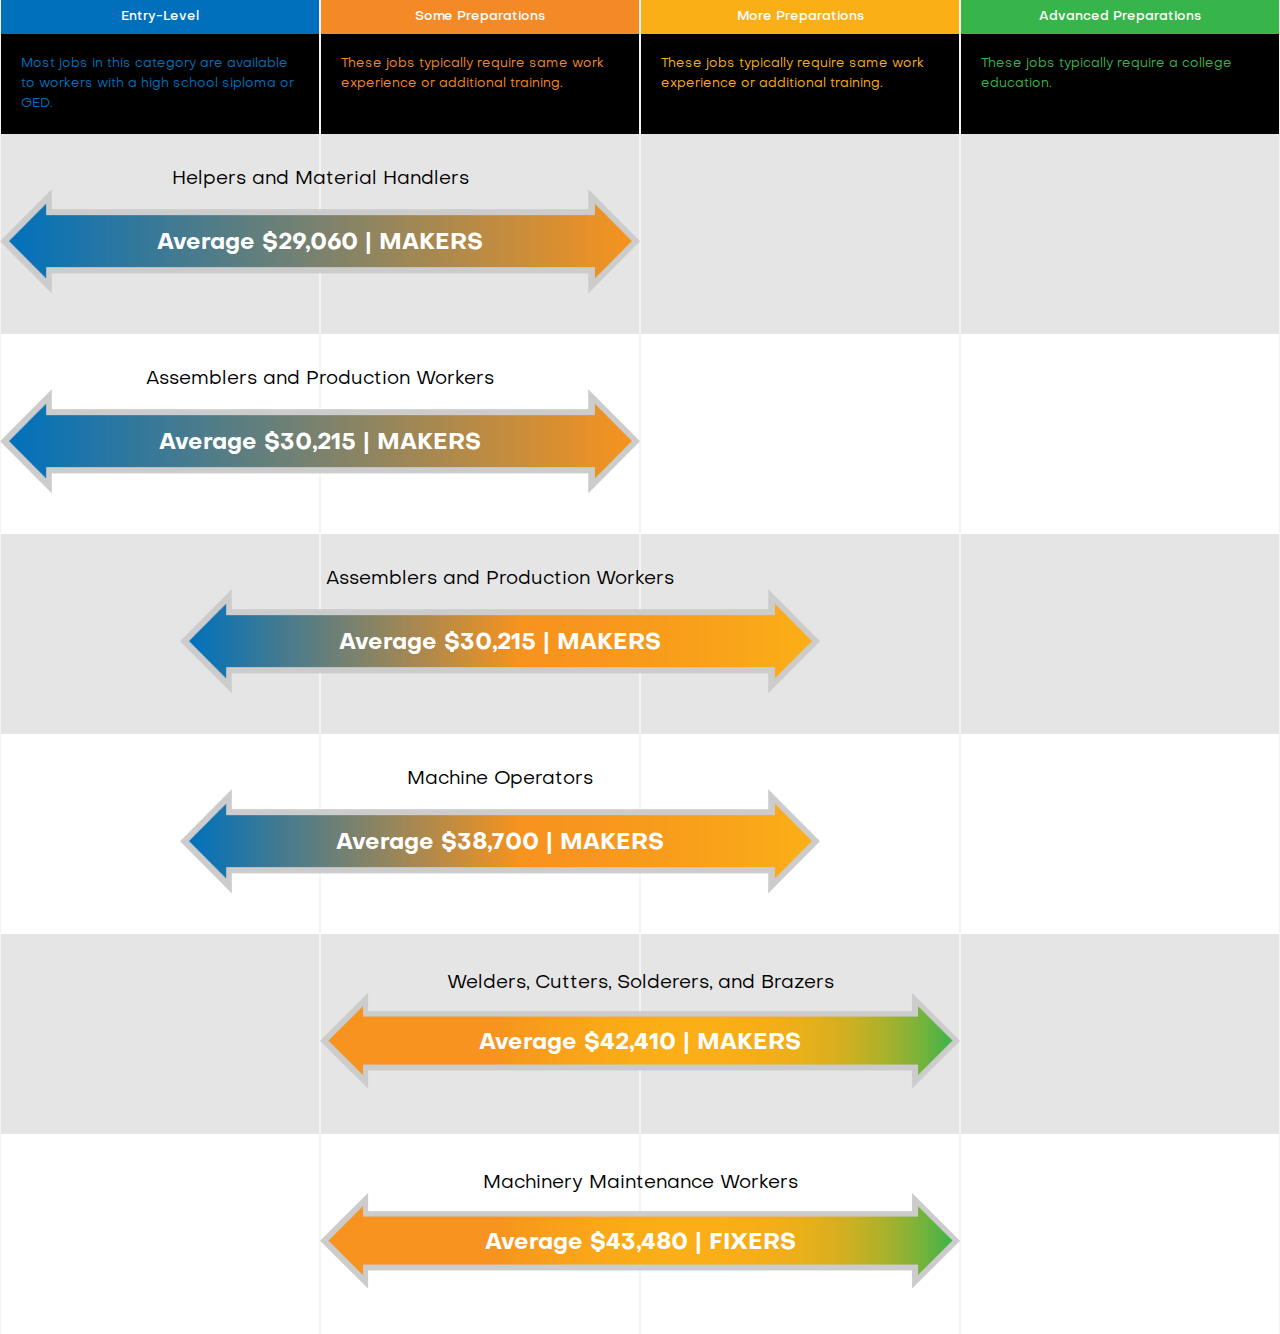
<file: index.html>
<!DOCTYPE html>
<head>
	<title>promfg</title>
	<link rel="stylesheet"  type="text/css" href="css/style.css">
</head>
<html>
<body>
<div class="main-section">
    <div class="container">
        <div class="inner-box">
            <div class="box1 box">
                <h2>Entry-Level</h2>
                <div class="peragraph">
                    <p>Most jobs in this category are available to workers with a high school siploma or GED.</p>
                </div>
            </div>
            <div class="box2 box">
                <h2>Some Preparations</h2>
                <div class="peragraph">
                    <p>These jobs typically require same work experience or additional training.</p>
                </div>
            </div>
            <div class="box3 box">
                <h2>More Preparations</h2>
                <div class="peragraph">
                    <p>These jobs typically require same work experience or additional training.</p>
                </div>
            </div>
            <div class="box4 box">
                <h2>Advanced Preparations</h2>
                <div class="peragraph">
                    <p>These jobs typically require a college education.</p>
                </div>
            </div>
        </div>
        <div class="bottom-section">
            <div class="box-inner-botom" style="position: relative;">
                 <div class="bottom-inner" style="display: flex;background: #e5e5e5;min-height: 200px;">
                    <div class="bottom-box" style="	width: 25%;border-left: 1px solid #f3f4f3;border-right: 1px solid #f3f4f3;"></div>
                    <div class="bottom-box" style="	width: 25%;border-left: 1px solid #f3f4f3;border-right: 1px solid #f3f4f3;"></div>
                    <div class="bottom-box" style="	width: 25%;border-left: 1px solid #f3f4f3;border-right: 1px solid #f3f4f3;"></div>
                    <div class="bottom-box" style="	width: 25%;border-left: 1px solid #f3f4f3;border-right: 1px solid #f3f4f3;"></div>
                </div>
                <div class="image-box-main" style="position: absolute; top: 50%;text-align: center;left: 0;width: 50%;transform: translatey(-50%);">
                    <h3 style="font-size: 19px;font-weight: 400;">Helpers and Material Handlers</h3>
                    <div class="image-box" style="position: relative;">
                        <img src="images/1.png"  alt="img" style="width:100%;">
                        <h4 style="position: absolute;top: 50%;transform: translatey(-50%);color: #fff;font-size: 2.5vh;font-weight: bold; margin: 0 auto;left: 0;right: 0;">Average $29,060 | MAKERS</h4>
                    </div>
                </div>
            </div>
            <div class="box-inner-botom"  style="position: relative;">
                <div class="bottom-inner bg-white" style="display: flex;background: #ffff;min-height: 200px;">
                   <div class="bottom-box" style="	width: 25%;border-left: 1px solid #f3f4f3;border-right: 1px solid #f3f4f3;"></div>
                   <div class="bottom-box" style="	width: 25%;border-left: 1px solid #f3f4f3;border-right: 1px solid #f3f4f3;"></div>
                   <div class="bottom-box" style="	width: 25%;border-left: 1px solid #f3f4f3;border-right: 1px solid #f3f4f3;"></div>
                   <div class="bottom-box" style="	width: 25%;border-left: 1px solid #f3f4f3;border-right: 1px solid #f3f4f3;"></div>
               </div>
               <div class="image-box-main" style="position: absolute; top: 50%;text-align: center;left: 0;width: 50%;transform: translatey(-50%);">
                   <h3 style="font-size: 19px;font-weight: 400;">Assemblers and Production Workers</h3>
                   <div class="image-box" style="position: relative;">
                       <img src="images/1.png"  alt="img" style="width:100%;">
                       <h4 style="position: absolute;top: 50%;transform: translatey(-50%);color: #fff;font-size: 2.5vh;font-weight: bold; margin: 0 auto;left: 0;right: 0;">Average $30,215 | MAKERS</h4>
                   </div>
               </div>
           </div>
           <div class="box-inner-botom box-bottom-3"  style="position: relative;">
            <div class="bottom-inner" style="display: flex;background: #e5e5e5;min-height: 200px;">
               <div class="bottom-box" style="	width: 25%;border-left: 1px solid #f3f4f3;border-right: 1px solid #f3f4f3;"></div>
               <div class="bottom-box" style="	width: 25%;border-left: 1px solid #f3f4f3;border-right: 1px solid #f3f4f3;"></div>
               <div class="bottom-box" style="	width: 25%;border-left: 1px solid #f3f4f3;border-right: 1px solid #f3f4f3;"></div>
               <div class="bottom-box" style="	width: 25%;border-left: 1px solid #f3f4f3;border-right: 1px solid #f3f4f3;"></div>
           </div>
           <div class="image-box-main" style="position: absolute; top: 50%;text-align: center;left: 180px;width: 50%;transform: translatey(-50%);">
               <h3 style="font-size: 19px;font-weight: 400;">Assemblers and Production Workers</h3>
               <div class="image-box" style="position: relative;">
                   <img src="images/4.png"  alt="img" style="width:100%;">
                   <h4 style="position: absolute;top: 50%;transform: translatey(-50%);color: #fff;font-size: 2.5vh;font-weight: bold; margin: 0 auto;left: 0;right: 0;">Average $30,215 | MAKERS</h4>
               </div>
           </div>
       </div>
       <div class="box-inner-botom box-bottom-3"  style="position: relative;">
        <div class="bottom-inner bg-white" style="display: flex;background: #ffff;min-height: 200px;">
           <div class="bottom-box" style="	width: 25%;border-left: 1px solid #f3f4f3;border-right: 1px solid #f3f4f3;"></div>
           <div class="bottom-box" style="	width: 25%;border-left: 1px solid #f3f4f3;border-right: 1px solid #f3f4f3;"></div>
           <div class="bottom-box" style="	width: 25%;border-left: 1px solid #f3f4f3;border-right: 1px solid #f3f4f3;"></div>
           <div class="bottom-box" style="	width: 25%;border-left: 1px solid #f3f4f3;border-right: 1px solid #f3f4f3;"></div>
       </div>
       <div class="image-box-main" style="position: absolute; top: 50%;text-align: center;left: 180px;width: 50%;transform: translatey(-50%);">
           <h3 style="font-size: 19px;font-weight: 400;">Machine Operators</h3>
           <div class="image-box" style="position: relative;">
               <img src="images/4.png"  alt="img" style="width:100%;">
               <h4 style="position: absolute;top: 50%;transform: translatey(-50%);color: #fff;font-size: 2.5vh;font-weight: bold; margin: 0 auto;left: 0;right: 0;">Average $38,700 | MAKERS</h4>
           </div>
       </div>
   </div>
   <div class="box-inner-botom box-bottom-green"  style="position: relative;">
    <div class="bottom-inner" style="display: flex;background: #e5e5e5;min-height: 200px;">
       <div class="bottom-box" style="	width: 25%;border-left: 1px solid #f3f4f3;border-right: 1px solid #f3f4f3;"></div>
       <div class="bottom-box" style="	width: 25%;border-left: 1px solid #f3f4f3;border-right: 1px solid #f3f4f3;"></div>
       <div class="bottom-box" style="	width: 25%;border-left: 1px solid #f3f4f3;border-right: 1px solid #f3f4f3;"></div>
       <div class="bottom-box" style="	width: 25%;border-left: 1px solid #f3f4f3;border-right: 1px solid #f3f4f3;"></div>
   </div>
   <div class="image-box-main" style="position: absolute; top: 50%;text-align: center;left: 0;width: 50%;left: 50%;transform: translate(-50%,-50%);">
       <h3 style="font-size: 19px;font-weight: 400;">Welders, Cutters, Solderers, 
        and Brazers</h3>
       <div class="image-box" style="position: relative;">
           <img src="images/2.png"  alt="img" style="width:100%;">
           <h4 style="position: absolute;top: 50%;transform: translatey(-50%);color: #fff;font-size: 2.5vh;font-weight: bold; margin: 0 auto;left: 0;right: 0;">Average $42,410 | MAKERS</h4>
       </div>
   </div>
</div>
<div class="box-inner-botom box-bottom-green"  style="position: relative;">
    <div class="bottom-inner bg-white" style="display: flex;background: #ffff;min-height: 200px;">
       <div class="bottom-box" style="	width: 25%;border-left: 1px solid #f3f4f3;border-right: 1px solid #f3f4f3;"></div>
       <div class="bottom-box" style="	width: 25%;border-left: 1px solid #f3f4f3;border-right: 1px solid #f3f4f3;"></div>
       <div class="bottom-box" style="	width: 25%;border-left: 1px solid #f3f4f3;border-right: 1px solid #f3f4f3;"></div>
       <div class="bottom-box" style="	width: 25%;border-left: 1px solid #f3f4f3;border-right: 1px solid #f3f4f3;"></div>
   </div>
   <div class="image-box-main" style="position: absolute; top: 50%;text-align: center;left: 0;width: 50%;left: 50%;transform: translate(-50%,-50%);">
       <h3 style="font-size: 19px;font-weight: 400;"> Machinery Maintenance Workers</h3>
       <div class="image-box" style="position: relative;">
           <img src="images/2.png" alt="img" style="width:100%;">
           <h4 style="position: absolute;top: 50%;transform: translatey(-50%);color: #fff;font-size: 2.5vh;font-weight: bold; margin: 0 auto;left: 0;right: 0;">Average $43,480 | FIXERS</h4>
       </div>
   </div>
</div>
        </div>
    </div>
</div>
</body>
</html>
</file>
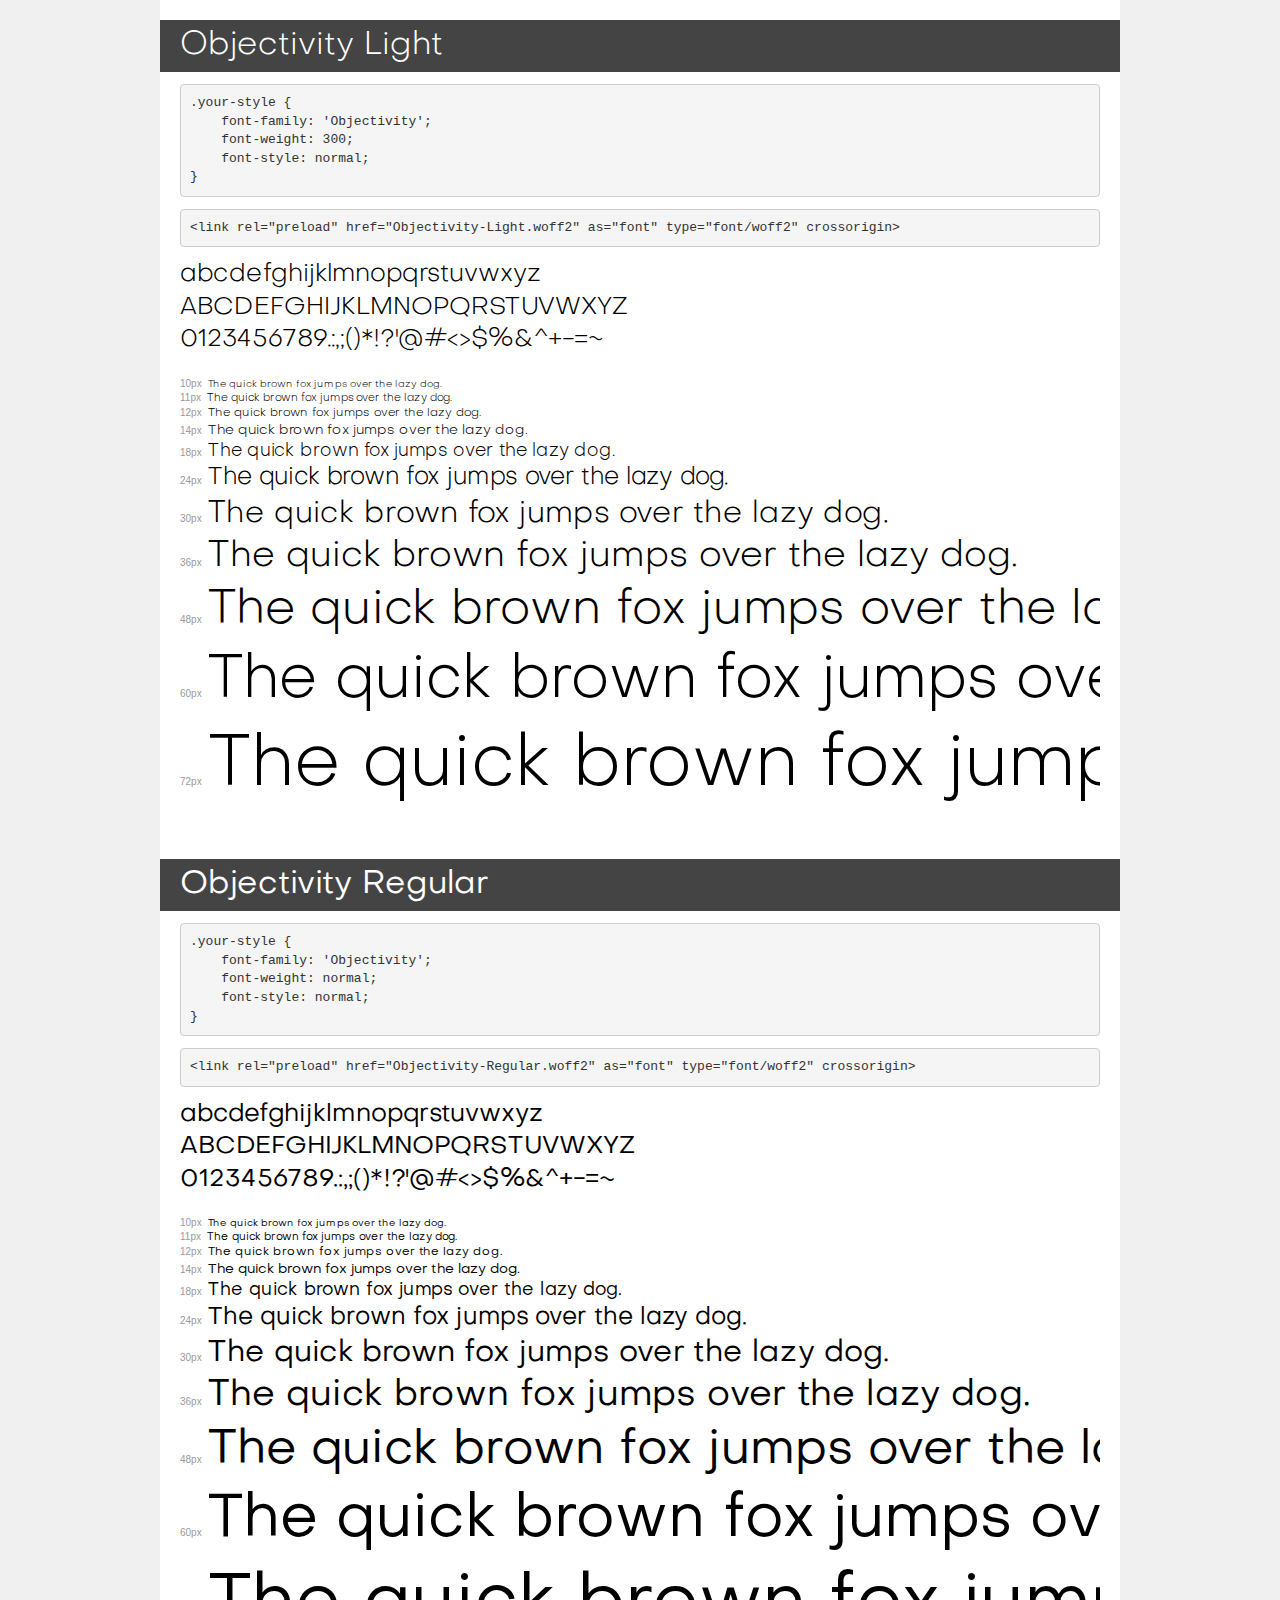
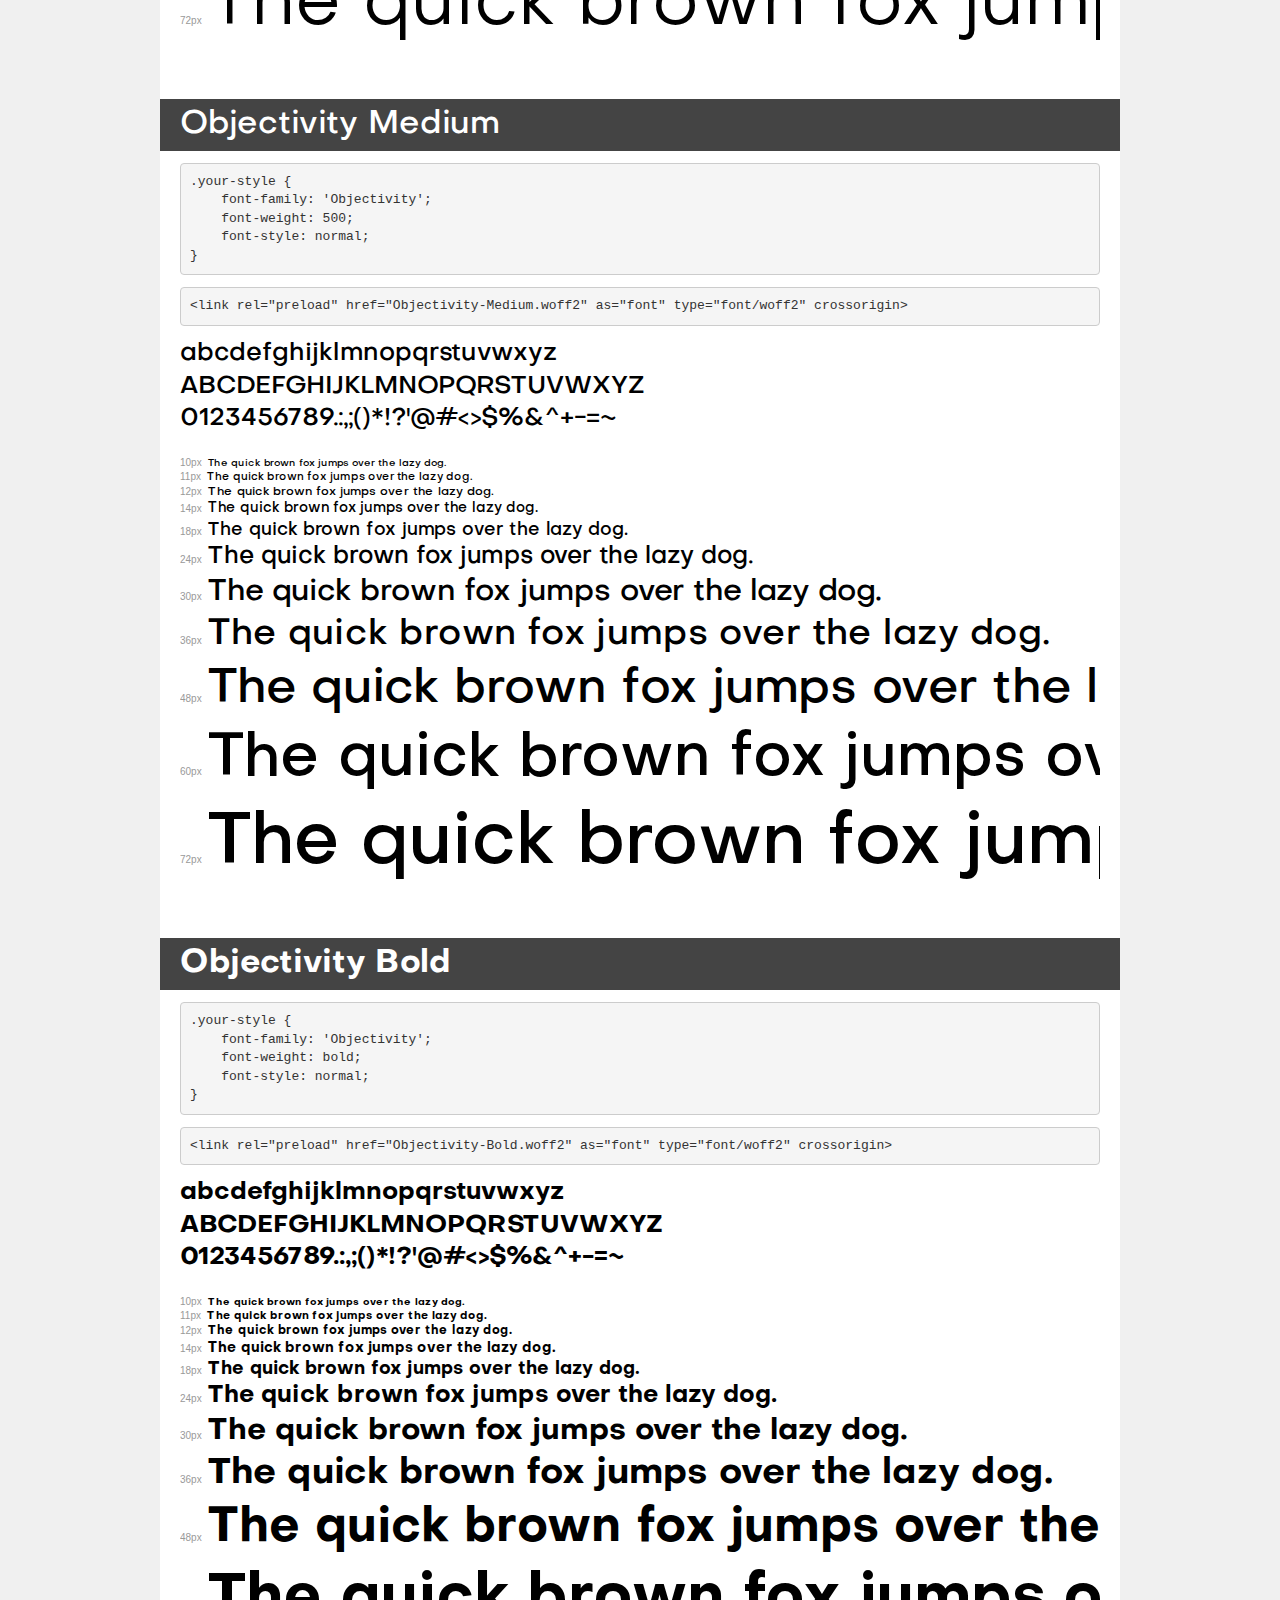
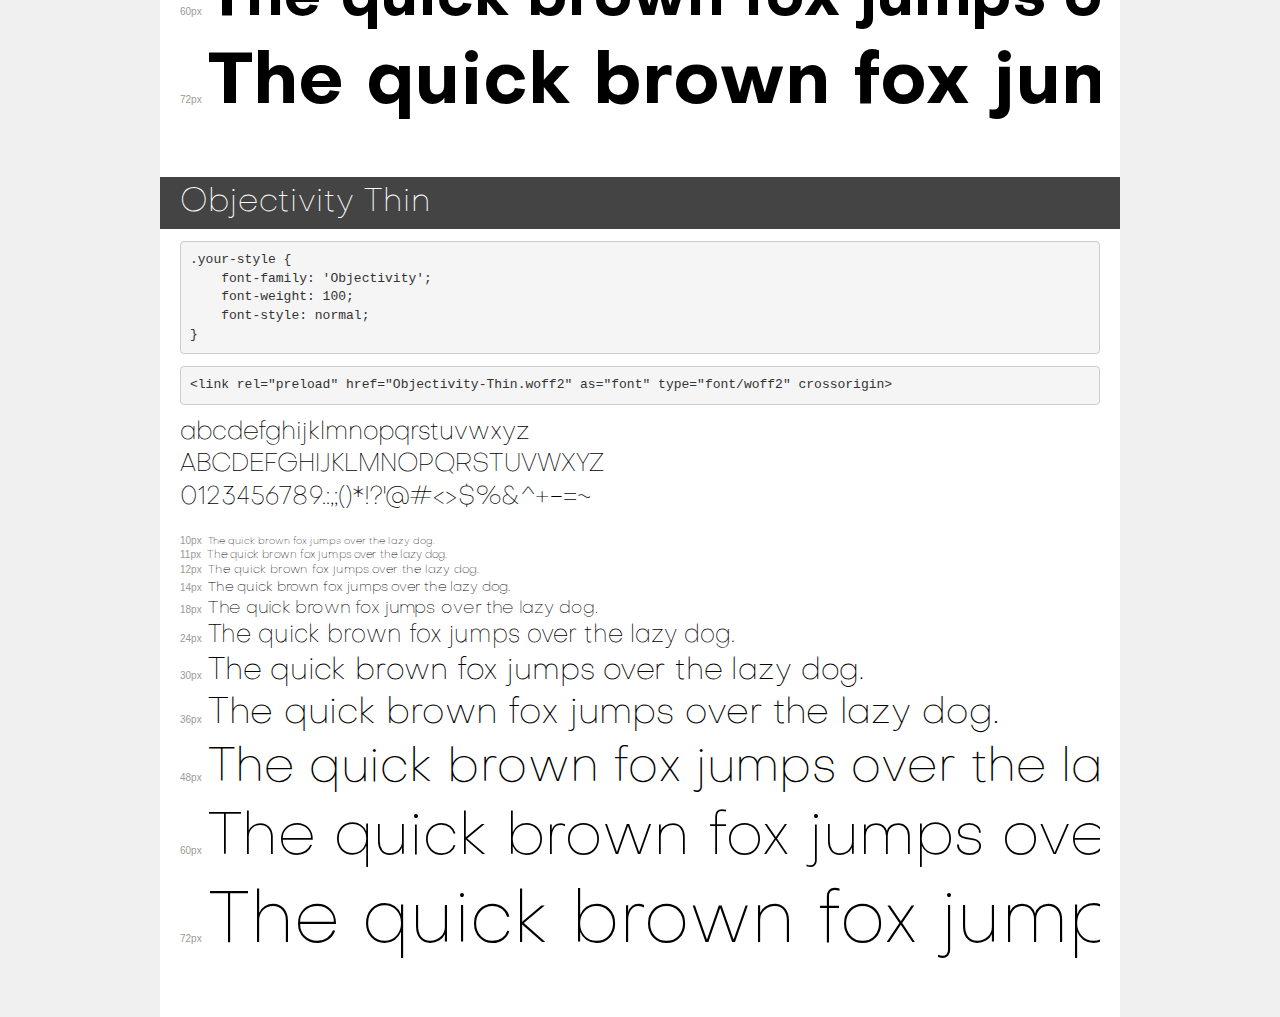
<file: fonts/demo.html>
<!DOCTYPE html>
<html lang="en">
<head>
    <meta charset="utf-8">
    <meta http-equiv="X-UA-Compatible" content="IE=edge">
    <meta name="viewport" content="width=device-width, initial-scale=1">
    <meta name="robots" content="noindex, noarchive">
    <meta name="format-detection" content="telephone=no">
    <title>Transfonter demo</title>
    <link href="stylesheet.css" rel="stylesheet">
    <style>
        /*
        http://meyerweb.com/eric/tools/css/reset/
        v2.0 | 20110126
        License: none (public domain)
        */
        html, body, div, span, applet, object, iframe,
        h1, h2, h3, h4, h5, h6, p, blockquote, pre,
        a, abbr, acronym, address, big, cite, code,
        del, dfn, em, img, ins, kbd, q, s, samp,
        small, strike, strong, sub, sup, tt, var,
        b, u, i, center,
        dl, dt, dd, ol, ul, li,
        fieldset, form, label, legend,
        table, caption, tbody, tfoot, thead, tr, th, td,
        article, aside, canvas, details, embed,
        figure, figcaption, footer, header, hgroup,
        menu, nav, output, ruby, section, summary,
        time, mark, audio, video {
            margin: 0;
            padding: 0;
            border: 0;
            font-size: 100%;
            font: inherit;
            vertical-align: baseline;
        }
        /* HTML5 display-role reset for older browsers */
        article, aside, details, figcaption, figure,
        footer, header, hgroup, menu, nav, section {
            display: block;
        }
        body {
            line-height: 1;
        }
        ol, ul {
            list-style: none;
        }
        blockquote, q {
            quotes: none;
        }
        blockquote:before, blockquote:after,
        q:before, q:after {
            content: '';
            content: none;
        }
        table {
            border-collapse: collapse;
            border-spacing: 0;
        }
        /* demo styles */
        body {
            background: #f0f0f0;
            color: #000;
        }
        .page {
            background: #fff;
            width: 920px;
            margin: 0 auto;
            padding: 20px 20px 0 20px;
            overflow: hidden;
        }
        .font-container {
            overflow-x: auto;
            overflow-y: hidden;
            margin-bottom: 40px;
            line-height: 1.3;
            white-space: nowrap;
            padding-bottom: 5px;
        }
        h1 {
            position: relative;
            background: #444;
            font-size: 32px;
            color: #fff;
            padding: 10px 20px;
            margin: 0 -20px 12px -20px;
        }
        .letters {
            font-size: 25px;
            margin-bottom: 20px;
        }
        .s10:before {
            content: '10px';
        }
        .s11:before {
            content: '11px';
        }
        .s12:before {
            content: '12px';
        }
        .s14:before {
            content: '14px';
        }
        .s18:before {
            content: '18px';
        }
        .s24:before {
            content: '24px';
        }
        .s30:before {
            content: '30px';
        }
        .s36:before {
            content: '36px';
        }
        .s48:before {
            content: '48px';
        }
        .s60:before {
            content: '60px';
        }
        .s72:before {
            content: '72px';
        }
        .s10:before, .s11:before, .s12:before, .s14:before,
        .s18:before, .s24:before, .s30:before, .s36:before,
        .s48:before, .s60:before, .s72:before {
            font-family: Arial, sans-serif;
            font-size: 10px;
            font-weight: normal;
            font-style: normal;
            color: #999;
            padding-right: 6px;
        }
        pre {
            display: block;
            padding: 9px;
            margin: 0 0 12px;
            font-family: Monaco, Menlo, Consolas, "Courier New", monospace;
            font-size: 13px;
            line-height: 1.428571429;
            color: #333;
            font-weight: normal;
            font-style: normal;
            background-color: #f5f5f5;
            border: 1px solid #ccc;
            overflow-x: auto;
            border-radius: 4px;
        }
        /* responsive */
        @media (max-width: 959px) {
            .page {
                width: auto;
                margin: 0;
            }
        }
    </style>
</head>
<body>
<div class="page">
    <div class="demo">
        <h1 style="font-family: 'Objectivity'; font-weight: 300; font-style: normal;">Objectivity Light</h1>
        <pre title="Usage">.your-style {
    font-family: 'Objectivity';
    font-weight: 300;
    font-style: normal;
}</pre>
        <pre title="Preload (optional)">
&lt;link rel=&quot;preload&quot; href=&quot;Objectivity-Light.woff2&quot; as=&quot;font&quot; type=&quot;font/woff2&quot; crossorigin&gt;</pre>
        <div class="font-container" style="font-family: 'Objectivity'; font-weight: 300; font-style: normal;">
            <p class="letters">
                abcdefghijklmnopqrstuvwxyz<br>
ABCDEFGHIJKLMNOPQRSTUVWXYZ<br>
                0123456789.:,;()*!?'@#&lt;&gt;$%&^+-=~
            </p>
            <p class="s10" style="font-size: 10px;">The quick brown fox jumps over the lazy dog.</p>
            <p class="s11" style="font-size: 11px;">The quick brown fox jumps over the lazy dog.</p>
            <p class="s12" style="font-size: 12px;">The quick brown fox jumps over the lazy dog.</p>
            <p class="s14" style="font-size: 14px;">The quick brown fox jumps over the lazy dog.</p>
            <p class="s18" style="font-size: 18px;">The quick brown fox jumps over the lazy dog.</p>
            <p class="s24" style="font-size: 24px;">The quick brown fox jumps over the lazy dog.</p>
            <p class="s30" style="font-size: 30px;">The quick brown fox jumps over the lazy dog.</p>
            <p class="s36" style="font-size: 36px;">The quick brown fox jumps over the lazy dog.</p>
            <p class="s48" style="font-size: 48px;">The quick brown fox jumps over the lazy dog.</p>
            <p class="s60" style="font-size: 60px;">The quick brown fox jumps over the lazy dog.</p>
            <p class="s72" style="font-size: 72px;">The quick brown fox jumps over the lazy dog.</p>
        </div>
    </div>

    <div class="demo">
        <h1 style="font-family: 'Objectivity'; font-weight: normal; font-style: normal;">Objectivity Regular</h1>
        <pre title="Usage">.your-style {
    font-family: 'Objectivity';
    font-weight: normal;
    font-style: normal;
}</pre>
        <pre title="Preload (optional)">
&lt;link rel=&quot;preload&quot; href=&quot;Objectivity-Regular.woff2&quot; as=&quot;font&quot; type=&quot;font/woff2&quot; crossorigin&gt;</pre>
        <div class="font-container" style="font-family: 'Objectivity'; font-weight: normal; font-style: normal;">
            <p class="letters">
                abcdefghijklmnopqrstuvwxyz<br>
ABCDEFGHIJKLMNOPQRSTUVWXYZ<br>
                0123456789.:,;()*!?'@#&lt;&gt;$%&^+-=~
            </p>
            <p class="s10" style="font-size: 10px;">The quick brown fox jumps over the lazy dog.</p>
            <p class="s11" style="font-size: 11px;">The quick brown fox jumps over the lazy dog.</p>
            <p class="s12" style="font-size: 12px;">The quick brown fox jumps over the lazy dog.</p>
            <p class="s14" style="font-size: 14px;">The quick brown fox jumps over the lazy dog.</p>
            <p class="s18" style="font-size: 18px;">The quick brown fox jumps over the lazy dog.</p>
            <p class="s24" style="font-size: 24px;">The quick brown fox jumps over the lazy dog.</p>
            <p class="s30" style="font-size: 30px;">The quick brown fox jumps over the lazy dog.</p>
            <p class="s36" style="font-size: 36px;">The quick brown fox jumps over the lazy dog.</p>
            <p class="s48" style="font-size: 48px;">The quick brown fox jumps over the lazy dog.</p>
            <p class="s60" style="font-size: 60px;">The quick brown fox jumps over the lazy dog.</p>
            <p class="s72" style="font-size: 72px;">The quick brown fox jumps over the lazy dog.</p>
        </div>
    </div>

    <div class="demo">
        <h1 style="font-family: 'Objectivity'; font-weight: 500; font-style: normal;">Objectivity Medium</h1>
        <pre title="Usage">.your-style {
    font-family: 'Objectivity';
    font-weight: 500;
    font-style: normal;
}</pre>
        <pre title="Preload (optional)">
&lt;link rel=&quot;preload&quot; href=&quot;Objectivity-Medium.woff2&quot; as=&quot;font&quot; type=&quot;font/woff2&quot; crossorigin&gt;</pre>
        <div class="font-container" style="font-family: 'Objectivity'; font-weight: 500; font-style: normal;">
            <p class="letters">
                abcdefghijklmnopqrstuvwxyz<br>
ABCDEFGHIJKLMNOPQRSTUVWXYZ<br>
                0123456789.:,;()*!?'@#&lt;&gt;$%&^+-=~
            </p>
            <p class="s10" style="font-size: 10px;">The quick brown fox jumps over the lazy dog.</p>
            <p class="s11" style="font-size: 11px;">The quick brown fox jumps over the lazy dog.</p>
            <p class="s12" style="font-size: 12px;">The quick brown fox jumps over the lazy dog.</p>
            <p class="s14" style="font-size: 14px;">The quick brown fox jumps over the lazy dog.</p>
            <p class="s18" style="font-size: 18px;">The quick brown fox jumps over the lazy dog.</p>
            <p class="s24" style="font-size: 24px;">The quick brown fox jumps over the lazy dog.</p>
            <p class="s30" style="font-size: 30px;">The quick brown fox jumps over the lazy dog.</p>
            <p class="s36" style="font-size: 36px;">The quick brown fox jumps over the lazy dog.</p>
            <p class="s48" style="font-size: 48px;">The quick brown fox jumps over the lazy dog.</p>
            <p class="s60" style="font-size: 60px;">The quick brown fox jumps over the lazy dog.</p>
            <p class="s72" style="font-size: 72px;">The quick brown fox jumps over the lazy dog.</p>
        </div>
    </div>

    <div class="demo">
        <h1 style="font-family: 'Objectivity'; font-weight: bold; font-style: normal;">Objectivity Bold</h1>
        <pre title="Usage">.your-style {
    font-family: 'Objectivity';
    font-weight: bold;
    font-style: normal;
}</pre>
        <pre title="Preload (optional)">
&lt;link rel=&quot;preload&quot; href=&quot;Objectivity-Bold.woff2&quot; as=&quot;font&quot; type=&quot;font/woff2&quot; crossorigin&gt;</pre>
        <div class="font-container" style="font-family: 'Objectivity'; font-weight: bold; font-style: normal;">
            <p class="letters">
                abcdefghijklmnopqrstuvwxyz<br>
ABCDEFGHIJKLMNOPQRSTUVWXYZ<br>
                0123456789.:,;()*!?'@#&lt;&gt;$%&^+-=~
            </p>
            <p class="s10" style="font-size: 10px;">The quick brown fox jumps over the lazy dog.</p>
            <p class="s11" style="font-size: 11px;">The quick brown fox jumps over the lazy dog.</p>
            <p class="s12" style="font-size: 12px;">The quick brown fox jumps over the lazy dog.</p>
            <p class="s14" style="font-size: 14px;">The quick brown fox jumps over the lazy dog.</p>
            <p class="s18" style="font-size: 18px;">The quick brown fox jumps over the lazy dog.</p>
            <p class="s24" style="font-size: 24px;">The quick brown fox jumps over the lazy dog.</p>
            <p class="s30" style="font-size: 30px;">The quick brown fox jumps over the lazy dog.</p>
            <p class="s36" style="font-size: 36px;">The quick brown fox jumps over the lazy dog.</p>
            <p class="s48" style="font-size: 48px;">The quick brown fox jumps over the lazy dog.</p>
            <p class="s60" style="font-size: 60px;">The quick brown fox jumps over the lazy dog.</p>
            <p class="s72" style="font-size: 72px;">The quick brown fox jumps over the lazy dog.</p>
        </div>
    </div>

    <div class="demo">
        <h1 style="font-family: 'Objectivity'; font-weight: 100; font-style: normal;">Objectivity Thin</h1>
        <pre title="Usage">.your-style {
    font-family: 'Objectivity';
    font-weight: 100;
    font-style: normal;
}</pre>
        <pre title="Preload (optional)">
&lt;link rel=&quot;preload&quot; href=&quot;Objectivity-Thin.woff2&quot; as=&quot;font&quot; type=&quot;font/woff2&quot; crossorigin&gt;</pre>
        <div class="font-container" style="font-family: 'Objectivity'; font-weight: 100; font-style: normal;">
            <p class="letters">
                abcdefghijklmnopqrstuvwxyz<br>
ABCDEFGHIJKLMNOPQRSTUVWXYZ<br>
                0123456789.:,;()*!?'@#&lt;&gt;$%&^+-=~
            </p>
            <p class="s10" style="font-size: 10px;">The quick brown fox jumps over the lazy dog.</p>
            <p class="s11" style="font-size: 11px;">The quick brown fox jumps over the lazy dog.</p>
            <p class="s12" style="font-size: 12px;">The quick brown fox jumps over the lazy dog.</p>
            <p class="s14" style="font-size: 14px;">The quick brown fox jumps over the lazy dog.</p>
            <p class="s18" style="font-size: 18px;">The quick brown fox jumps over the lazy dog.</p>
            <p class="s24" style="font-size: 24px;">The quick brown fox jumps over the lazy dog.</p>
            <p class="s30" style="font-size: 30px;">The quick brown fox jumps over the lazy dog.</p>
            <p class="s36" style="font-size: 36px;">The quick brown fox jumps over the lazy dog.</p>
            <p class="s48" style="font-size: 48px;">The quick brown fox jumps over the lazy dog.</p>
            <p class="s60" style="font-size: 60px;">The quick brown fox jumps over the lazy dog.</p>
            <p class="s72" style="font-size: 72px;">The quick brown fox jumps over the lazy dog.</p>
        </div>
    </div>

</div>
</body>
</html>
</file>
<file: css/style.css>
* {
	padding: 0;
	margin: 0;
	box-sizing: border-box;
}

@font-face {
    font-family: 'Objectivity';
    src: url('../fonts/Objectivity-Light.eot');
    src: local('../fonts/Objectivity Light'), local('Objectivity-Light'),
        url('../fonts/Objectivity-Light.eot?#iefix') format('embedded-opentype'),
        url('../fonts/Objectivity-Light.woff2') format('woff2'),
        url('../fonts/Objectivity-Light.woff') format('woff'),
        url('../fonts/Objectivity-Light.ttf') format('truetype');
    font-weight: 300;
    font-style: normal;
    font-display: swap;
}

@font-face {
    font-family: 'Objectivity';
    src: url('../fonts/Objectivity-Regular.eot');
    src: local('../fonts/Objectivity Regular'), local('Objectivity-Regular'),
        url('../fonts/Objectivity-Regular.eot?#iefix') format('embedded-opentype'),
        url('../fonts/Objectivity-Regular.woff2') format('woff2'),
        url('../fonts/Objectivity-Regular.woff') format('woff'),
        url('../fonts/Objectivity-Regular.ttf') format('truetype');
    font-weight: normal;
    font-style: normal;
    font-display: swap;
}

@font-face {
    font-family: 'Objectivity';
    src: url('../fonts/Objectivity-Medium.eot');
    src: local('../fonts/Objectivity Medium'), local('Objectivity-Medium'),
        url('../fonts/Objectivity-Medium.eot?#iefix') format('embedded-opentype'),
        url('../fonts/Objectivity-Medium.woff2') format('woff2'),
        url('../fonts/Objectivity-Medium.woff') format('woff'),
        url('../fonts/Objectivity-Medium.ttf') format('truetype');
    font-weight: 500;
    font-style: normal;
    font-display: swap;
}

@font-face {
    font-family: 'Objectivity';
    src: url('../fonts/Objectivity-Bold.eot');
    src: local('../fonts/Objectivity Bold'), local('Objectivity-Bold'),
        url('../fonts/Objectivity-Bold.eot?#iefix') format('embedded-opentype'),
        url('../fonts/Objectivity-Bold.woff2') format('woff2'),
        url('../fonts/Objectivity-Bold.woff') format('woff'),
        url('../fonts/Objectivity-Bold.ttf') format('truetype');
    font-weight: bold;
    font-style: normal;
    font-display: swap;
}

@font-face {
    font-family: 'Objectivity';
    src: url('../fonts/Objectivity-Thin.eot');
    src: local('../fonts/Objectivity Thin'), local('Objectivity-Thin'),
        url('../fonts/Objectivity-Thin.eot?#iefix') format('embedded-opentype'),
        url('../fonts/Objectivity-Thin.woff2') format('woff2'),
        url('../fonts/Objectivity-Thin.woff') format('woff'),
        url('../fonts/Objectivity-Thin.ttf') format('truetype');
    font-weight: 100;
    font-style: normal;
    font-display: swap;
}

body{font-family: 'Objectivity';}
.inner-box {
	display: flex;
	justify-content: space-between;
}
.box {
	width: 25%;height: 100%;	border-left: 1px solid #f3f4f3;
	border-right: 1px solid #f3f4f3;
}
.box h2 {
	text-align: center;
	color: #ffff;
	padding: 10px;font-size: 13px;
    font-weight: 500;
}
.box1 h2 {	background: #0070bd;}
.box2 h2 {	background: #f48a26;}
.box3 h2 {	background: #fbaf17;}
.box4 h2 {	background: #38b54a;}

.box1 p {	color: #0070bd;}
.box2 p {	color: #f48a26;}
.box3 p {	color: #fbaf17;}
.box4 p {	color: #38b54a;}
.peragraph {
	background: #000;
	padding: 20px;min-height: 100px;font-size: 13px;
    line-height: 20px;
}

/************responsive************/
@media  screen and (max-width: 1024px) {
    .image-box h4 {
        font-size: 1.5vh !important;
    }
}
@media  screen and (max-width: 991px) {
.peragraph {
	height: 150px !important;
}
}
@media  screen and (max-width: 767px) {
.inner-box{
	flex-wrap: wrap;
}
.box {
	width: 100%;
}
.peragraph {
	height: auto !important;
	text-align: center !important;
}
.bottom-inner {
	min-height: 120px !important;
	flex-wrap: wrap;
}
.bottom-box {
	display: none;
}
.box-inner-botom.box-bottom-3 .image-box-main {
	left: 10% !important;
}
.image-box-main, .box-bottom-green .image-box-main {
	width: 70% !important;
}
.image-box-main h3 {
	font-size: 14px !important;
}
.image-box h4 {
	font-size: 14px;top: 48% !important;
}
}
@media  screen and (max-width: 599px) {
.box-inner-botom.box-bottom-3 .image-box-main {
	left: 0 !important;
}
.bottom-inner {
	min-height: 150px !important;
}
.image-box-main, .box-bottom-green .image-box-main {
	width: 100% !important;
}
}
</file>
<file: fonts/stylesheet.css>
@font-face {
    font-family: 'Objectivity';
    src: url('Objectivity-Light.eot');
    src: local('Objectivity Light'), local('Objectivity-Light'),
        url('Objectivity-Light.eot?#iefix') format('embedded-opentype'),
        url('Objectivity-Light.woff2') format('woff2'),
        url('Objectivity-Light.woff') format('woff'),
        url('Objectivity-Light.ttf') format('truetype');
    font-weight: 300;
    font-style: normal;
    font-display: swap;
}

@font-face {
    font-family: 'Objectivity';
    src: url('Objectivity-Regular.eot');
    src: local('Objectivity Regular'), local('Objectivity-Regular'),
        url('Objectivity-Regular.eot?#iefix') format('embedded-opentype'),
        url('Objectivity-Regular.woff2') format('woff2'),
        url('Objectivity-Regular.woff') format('woff'),
        url('Objectivity-Regular.ttf') format('truetype');
    font-weight: normal;
    font-style: normal;
    font-display: swap;
}

@font-face {
    font-family: 'Objectivity';
    src: url('Objectivity-Medium.eot');
    src: local('Objectivity Medium'), local('Objectivity-Medium'),
        url('Objectivity-Medium.eot?#iefix') format('embedded-opentype'),
        url('Objectivity-Medium.woff2') format('woff2'),
        url('Objectivity-Medium.woff') format('woff'),
        url('Objectivity-Medium.ttf') format('truetype');
    font-weight: 500;
    font-style: normal;
    font-display: swap;
}

@font-face {
    font-family: 'Objectivity';
    src: url('Objectivity-Bold.eot');
    src: local('Objectivity Bold'), local('Objectivity-Bold'),
        url('Objectivity-Bold.eot?#iefix') format('embedded-opentype'),
        url('Objectivity-Bold.woff2') format('woff2'),
        url('Objectivity-Bold.woff') format('woff'),
        url('Objectivity-Bold.ttf') format('truetype');
    font-weight: bold;
    font-style: normal;
    font-display: swap;
}

@font-face {
    font-family: 'Objectivity';
    src: url('Objectivity-Thin.eot');
    src: local('Objectivity Thin'), local('Objectivity-Thin'),
        url('Objectivity-Thin.eot?#iefix') format('embedded-opentype'),
        url('Objectivity-Thin.woff2') format('woff2'),
        url('Objectivity-Thin.woff') format('woff'),
        url('Objectivity-Thin.ttf') format('truetype');
    font-weight: 100;
    font-style: normal;
    font-display: swap;
}
</file>
